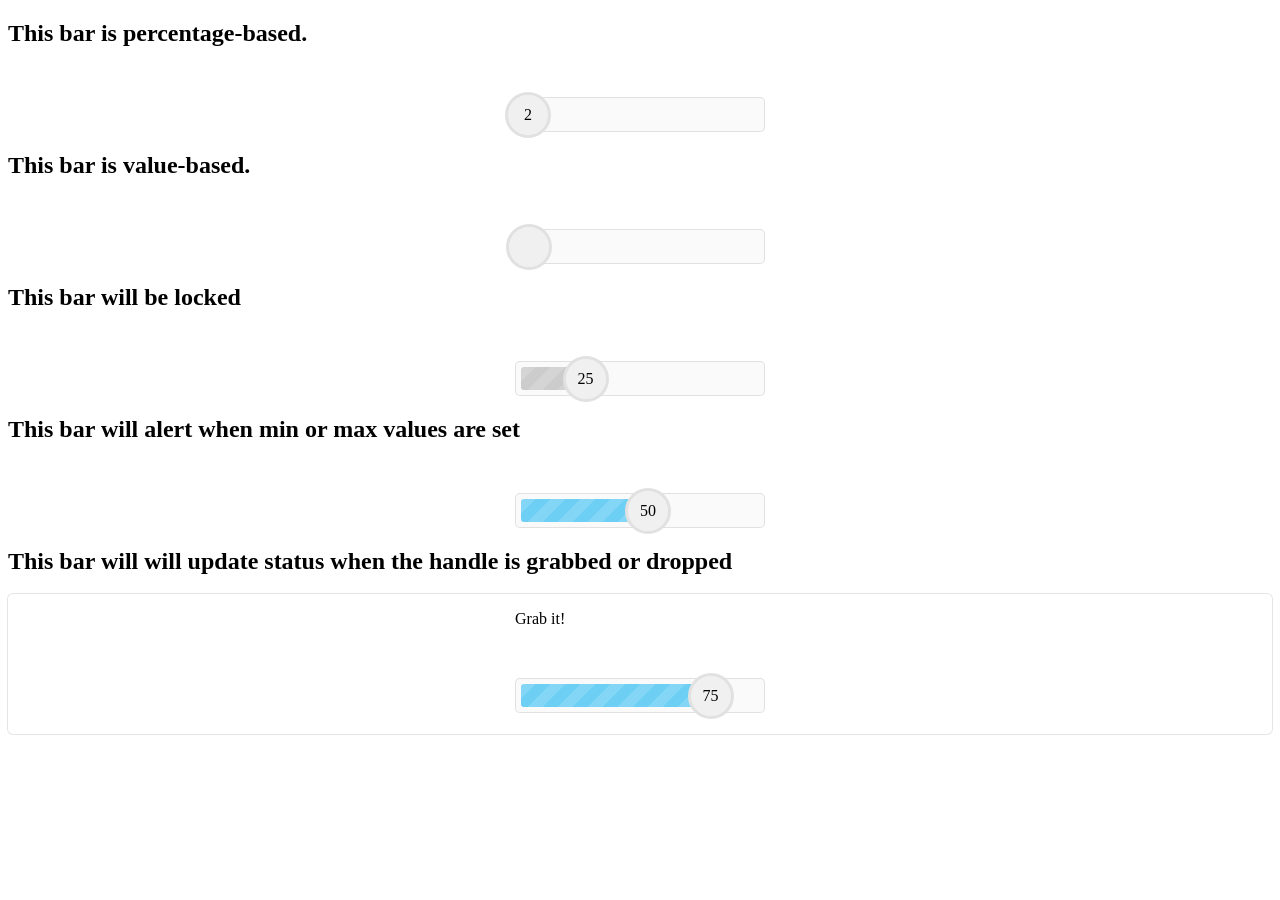
<file: index.html>
<!--


    Copyright (C) 2014 Grzegorz Gurgul


    Permission is hereby granted, free of charge, to any person obtaining a copy of this software and associated documentation files (the "Software"), to deal in the Software without restriction, including without limitation the rights to use, copy, modify, merge, publish, distribute, sublicense, and/or sell copies of the Software, and to permit persons to whom the Software is furnished to do so, subject to the following conditions:

    The above copyright notice and this permission notice shall be included in all copies or substantial portions of the Software.

    THE SOFTWARE IS PROVIDED "AS IS", WITHOUT WARRANTY OF ANY KIND, EXPRESS OR IMPLIED, INCLUDING BUT NOT LIMITED TO THE WARRANTIES OF MERCHANTABILITY, FITNESS FOR A PARTICULAR PURPOSE AND NONINFRINGEMENT. IN NO EVENT SHALL THE AUTHORS OR COPYRIGHT HOLDERS BE LIABLE FOR ANY CLAIM, DAMAGES OR OTHER LIABILITY, WHETHER IN AN ACTION OF CONTRACT, TORT OR OTHERWISE, ARISING FROM, OUT OF OR IN CONNECTION WITH THE SOFTWARE OR THE USE OR OTHER DEALINGS IN THE SOFTWARE.

-->

<!DOCTYPE html>
<html>
<head>
  <meta charset="utf-8" />
  <meta http-equiv="X-UA-Compatible" content="IE=edge,chrome=1" />
  <meta name="viewport" content="width=device-width, initial-scale=1.0, maximum-scale=1.0">

  <title>GSlider example</title>

  <link href='http://fonts.googleapis.com/css?family=Source+Sans+Pro:400,700|Open+Sans:300italic,400,300,700' rel='stylesheet' type='text/css'>

  <link rel="stylesheet" type="text/css" href="semantic-dependency/semantic.min.css">
  <link rel="stylesheet" type="text/css" href="gslider.css">
  
  <script src="http://cdnjs.cloudflare.com/ajax/libs/jquery/2.0.3/jquery.js"></script>
  <script src="gslider.js"></script>  
</head>

<body>
<h2>This bar is percentage-based.</h2>
<div style="margin: 0 auto; width:250px; position:relative; margin-top:50px; margin-bottom:5px;">
	<div id="percentageBar">
	  <div name="bar"><div name="handle"></div></div>
	  <input name="value" hidden="true" type="number" value="2" />
	</div>
</div>

<h2>This bar is value-based.</h2>
<div style="margin: 0 auto; width:250px; position:relative; margin-top:50px; margin-bottom:5px;">
	<div id="valueBar">
	  <div name="bar"><div name="handle"></div></div>
	  <input name="value" hidden="true" type="number" value="2" />
	</div>
</div>

<h2>This bar will be locked</h2>
<div style="margin: 0 auto; width:250px; position:relative; margin-top:50px; margin-bottom:5px;">
	<div id="lockedBar">
	  <div name="bar"><div name="handle"></div></div>
	  <input name="value" hidden="true" type="number" value="2" />
	</div>
</div>

<h2>This bar will alert when min or max values are set</h2>
<div style="margin: 0 auto; width:250px; position:relative; margin-top:50px; margin-bottom:5px;">
	<div id="maxMinAlertingBar">
	  <div name="bar"><div name="handle"></div></div>
	  <input name="value" hidden="true" type="number" value="2" />
	</div>
</div>

<h2>This bar will will update status when the handle is grabbed or dropped</h2>
<div class="ui segment">
<div id="grabDropState" style="text-align: middle; margin: 0 auto; width: 250px;">Grab it!</div>
<div style="margin: 0 auto; width:250px; position:relative; margin-top:50px; margin-bottom:5px;">
	<div id="grabDropBar">
	  <div name="bar"><div name="handle"></div></div>
	  <input name="value" hidden="true" type="number" value="2" />
	</div>
</div>
</div>

<script type="text/javascript">

	$('#percentageBar').gslider();

	$('#valueBar').gslider({
		valueAxis: [ 10, 20, 30, 60, 90 ],
		labelAxis: [ "10m", "20m", "0.5h", "1h", "1.5h" ]
	});
	
	$('#lockedBar').gslider({
		locked: true,
		defaultValue: 25
	});
	
	$('#maxMinAlertingBar').gslider({
		defaultValue: 50,
		onMaximized: function() { alert("Maximized!"); },
		onMinimized: function() { alert("Minimized!"); }
	});
	
	$('#grabDropBar').gslider({
		defaultValue: 75,
		onHandleGrab: function() { $("#grabDropState").text("Grabbed!"); },
		onHandleDrop: function() { $("#grabDropState").text("Dropped!"); }
	});
	
</script>

</body>

</html>
</file>
<file: gslider.css>
.unselectable { 
    -moz-user-select: none; 
    -khtml-user-select: none; 
    -webkit-user-select: none; 
    -o-user-select: none; 
} 
  
.gslider-bar {
	transition: none !important;
}
	
.gslider-handle {
	text-align: center;
	cursor: move;
	vertical-align: middle; 
	line-height: 40px; 
	position:absolute; 
	top:-5px; 
	width:40px; 
	height:40px; 
	border-radius: 50%; 
	background-color:#f0f0f0; 
	border:3px solid #e1e1e1;
}
</file>
